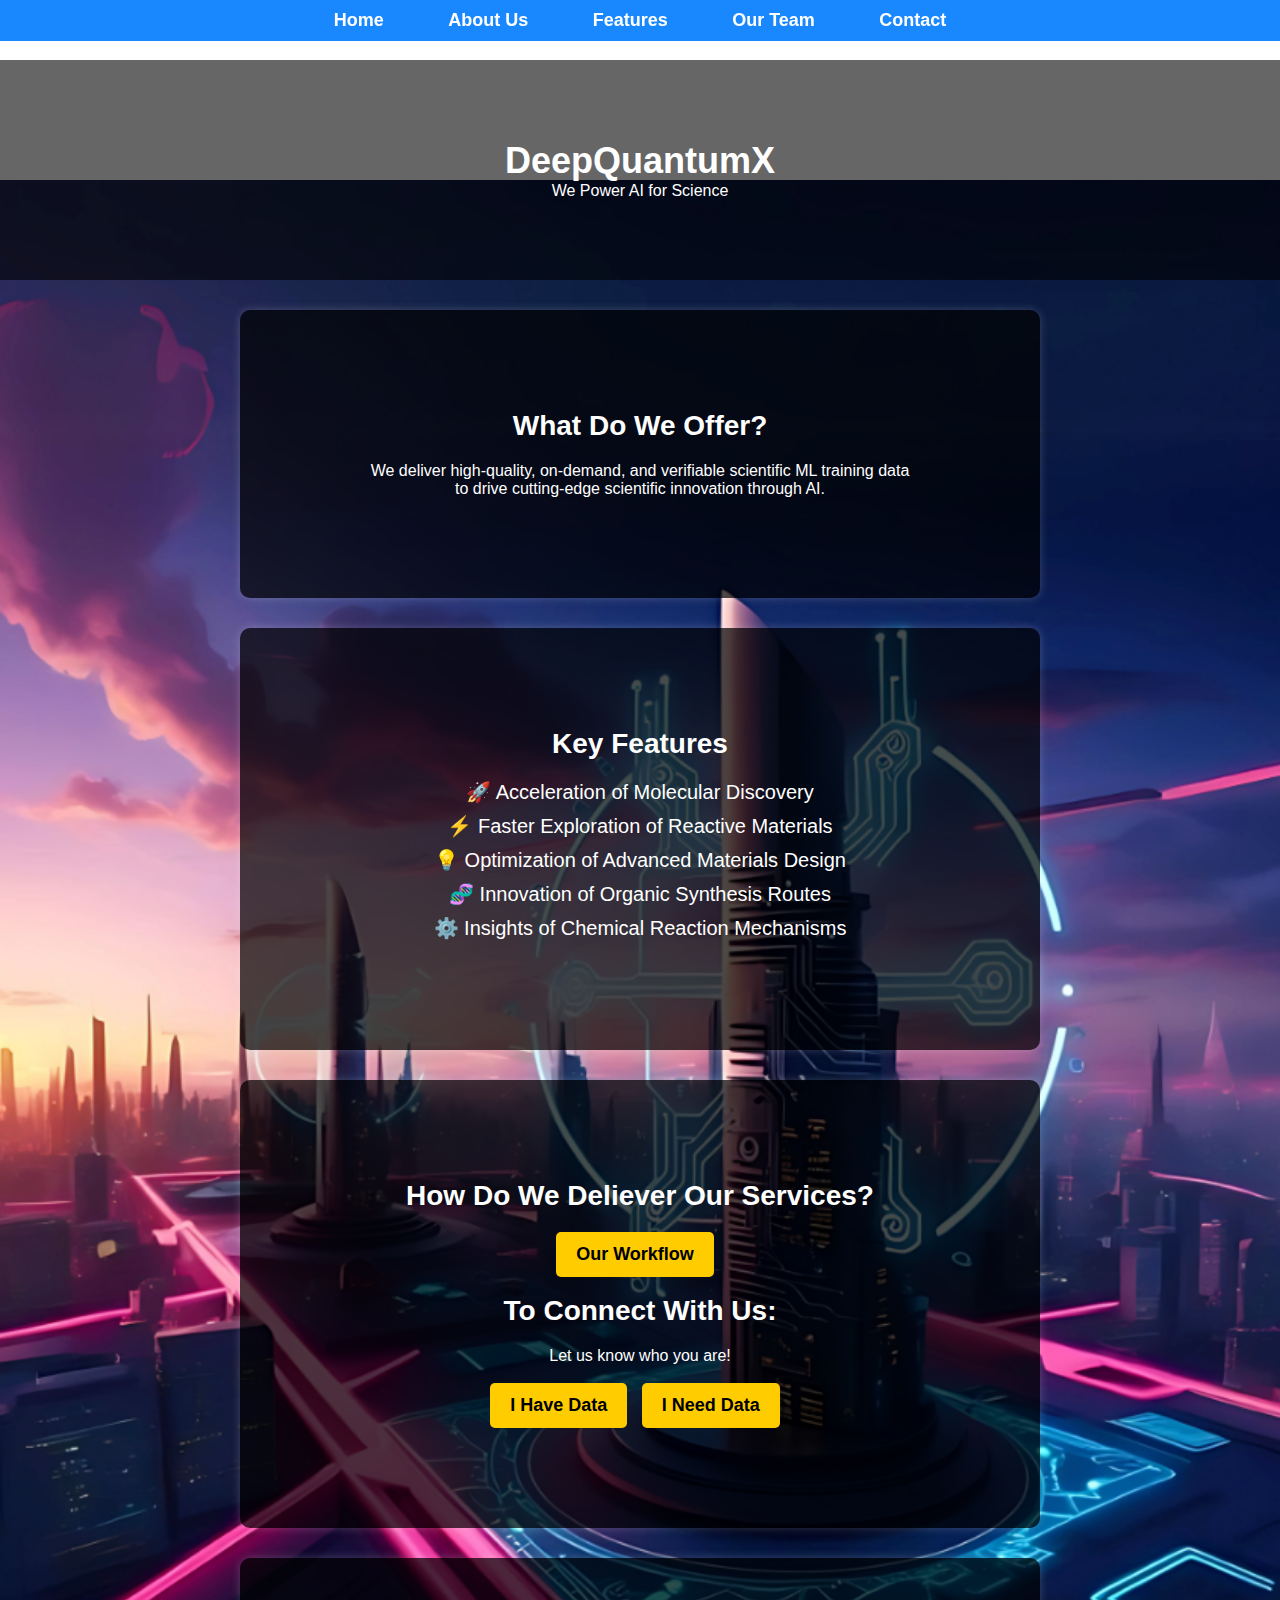
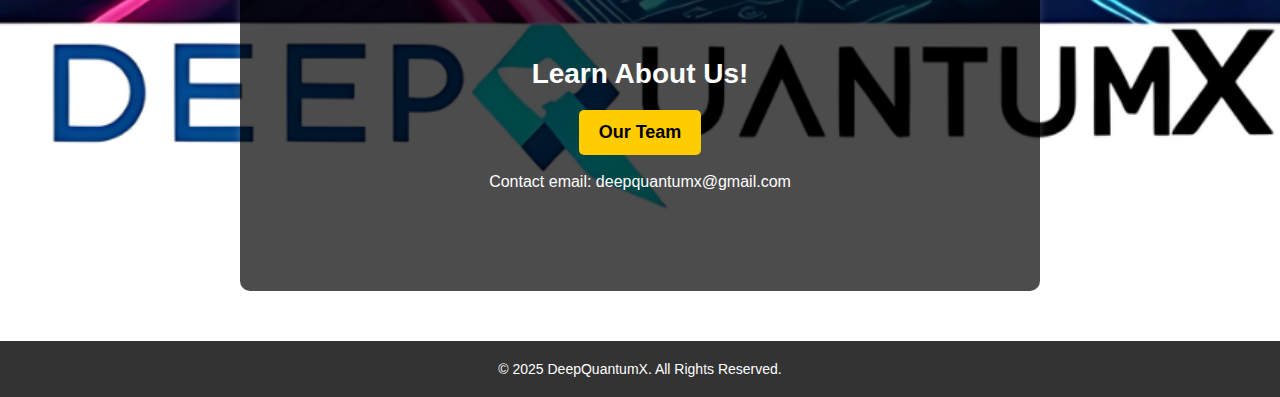
<file: index.html>
<!DOCTYPE html>
<html lang="en">
<head>
    <meta charset="UTF-8">
    <meta name="viewport" content="width=device-width, initial-scale=1.0">
    <title>DeepQuantumX - Product Brochure</title>
    <link rel="stylesheet" href="style.css">
</head>
<body>
    <nav>
        <ul>
            <li><a href="#home">Home</a></li>
            <li><a href="#about">About Us</a></li>
            <li><a href="#features">Features</a></li>
            <li><a href="#team">Our Team</a></li>
            <li><a href="#contact">Contact</a></li>
        </ul>
    </nav>

    <header id="home">
        <h1>DeepQuantumX </h1>
        <p>We Power AI for Science<p>
    </header>

    <section id="about" class="product-info">
        <h2>What Do We Offer?</h2>
        <p>We deliver high-quality, on-demand, and verifiable scientific ML training data </p>
        <p>to drive cutting-edge scientific innovation through AI.</p>
    </section>

    <section id="features" class="features">
        <h2>Key Features</h2>
        <ul>
            <li>🚀 Acceleration of Molecular Discovery </li>
            <li>⚡ Faster Exploration of Reactive Materials </li>
            <li>💡 Optimization of Advanced Materials Design </li>
            <li>🧬 Innovation of Organic Synthesis Routes </li>
            <li>⚙️ Insights of Chemical Reaction Mechanisms </li>
        </ul>
    </section>

    <section id="team" class="cta">
        <h2> How Do We Deliever Our Services?</h2>
        <a href="workflow.html" class="button">Our Workflow</a>
        <p><br><p>
        <h2>To Connect With Us:</h2>
        <p>Let us know who you are!</p>
        <p><br><p>
        <a href="have.html" class="button">I Have Data</a>
        <a href="need.html" class="button">I Need Data</a>

    </section>

    <section id="contact" class="cta">
        <h2>Learn About Us!</h2>
        <a href="us.html" class="button">Our Team</a>
        <p><br><p>
        <p> Contact email: deepquantumx@gmail.com<p>
    </section>

    <footer>
        <p>&copy; 2025 DeepQuantumX. All Rights Reserved.</p>
    </footer>
</body>
</html>
</file>
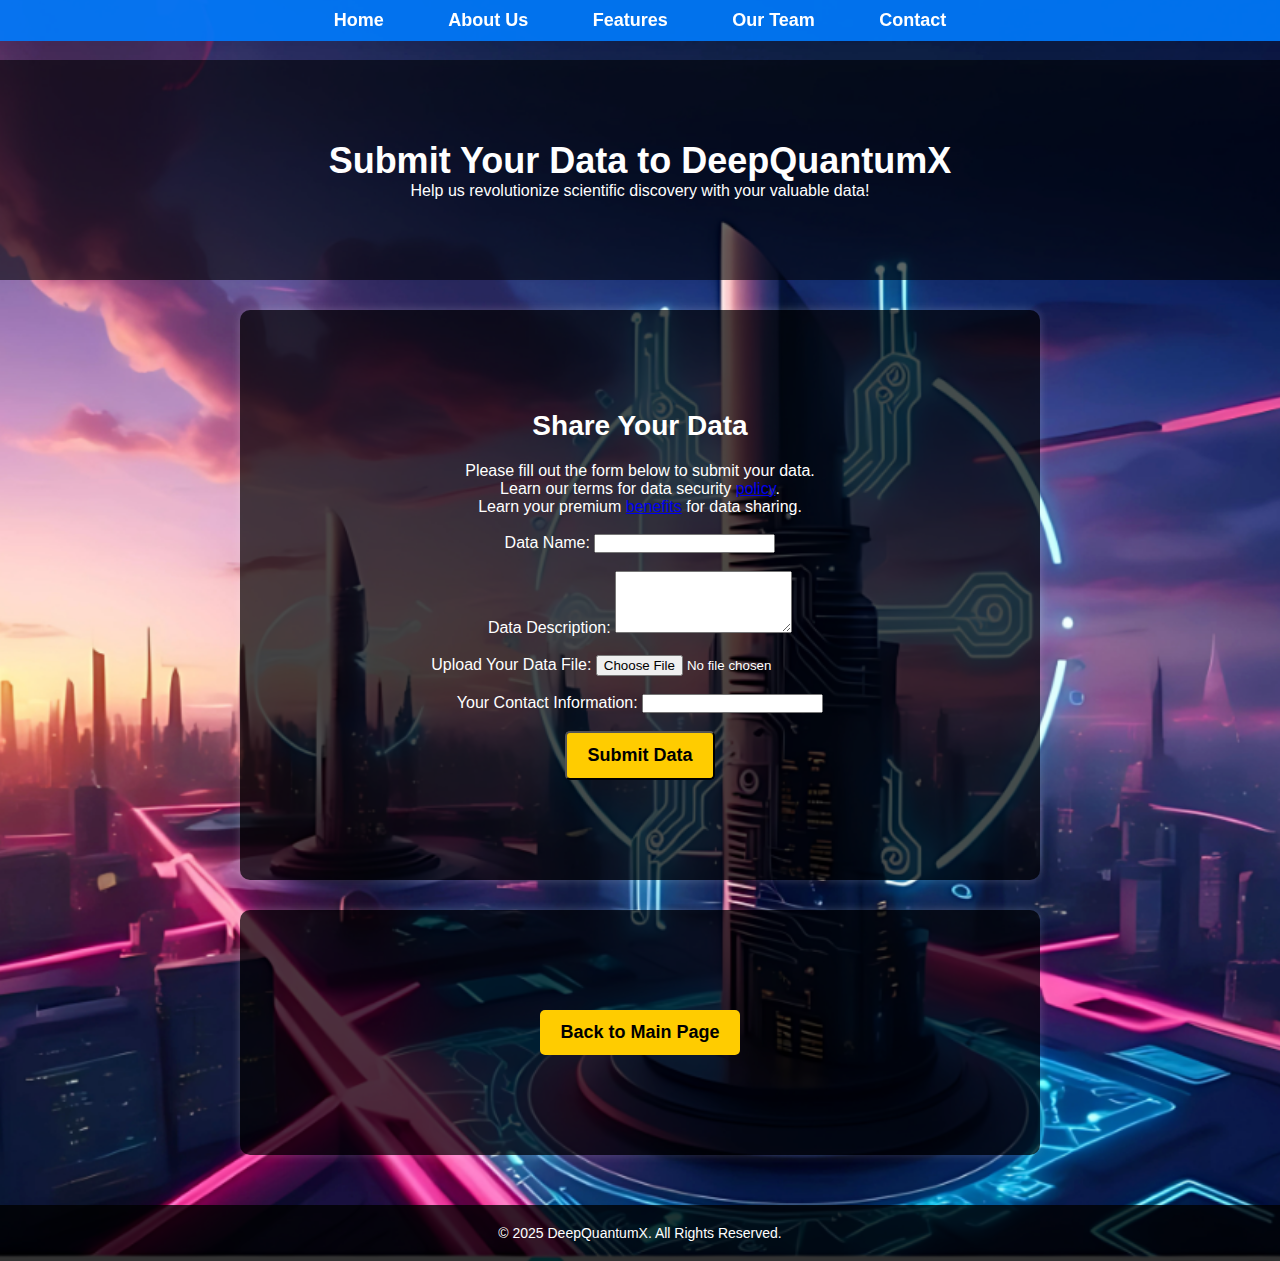
<file: have.html>
<!DOCTYPE html>
<html lang="en">
<head>
    <meta charset="UTF-8">
    <meta name="viewport" content="width=device-width, initial-scale=1.0">
    <title>I Have Data - DeepQuantumX</title>
    <link rel="stylesheet" href="style.css">
</head>
<body>
    <nav>
        <ul>
            <li><a href="#home">Home</a></li>
            <li><a href="#about">About Us</a></li>
            <li><a href="#features">Features</a></li>
            <li><a href="#team">Our Team</a></li>
            <li><a href="#contact">Contact</a></li>
        </ul>
    </nav>

    <header id="home">
        <h1>Submit Your Data to DeepQuantumX</h1>
        <p>Help us revolutionize scientific discovery with your valuable data!</p>
    </header>

    <section id="submit-data" class="cta">
        <h2>Share Your Data</h2>
        <p>Please fill out the form below to submit your data.<p>
        <p>Learn our terms for data security <a href="policy" target="_blank">policy</a>.</p>
        <p>Learn your premium <a href="benefits" target="_blank">benefits</a> for data sharing. </p>

        <p><br><p>
        <form action="submit-data-handler.php" method="POST">
            <label for="data-name">Data Name:</label>
            <input type="text" id="data-name" name="data-name" required><br><br>

        <label for="data-description">Data Description:</label>
        <textarea id="data-description" name="data-description" rows="4" required></textarea><br><br>


            <label for="data-file">Upload Your Data File:</label>
            <input type="file" id="data-file" name="data-file" accept=".csv,.txt,.json,.xml" required><br><br>

            <label for="data-contact">Your Contact Information:</label>
            <input type="email" id="data-contact" name="data-contact" required><br><br>

            <input type="submit" value="Submit Data" class="button">
        </form>
    </section>

    <section class="cta">
        <a href="index.html" class="button">Back to Main Page</a>
    </section>

    <footer>
        <p>&copy; 2025 DeepQuantumX. All Rights Reserved.</p>
    </footer>
</body>
</html>
</file>
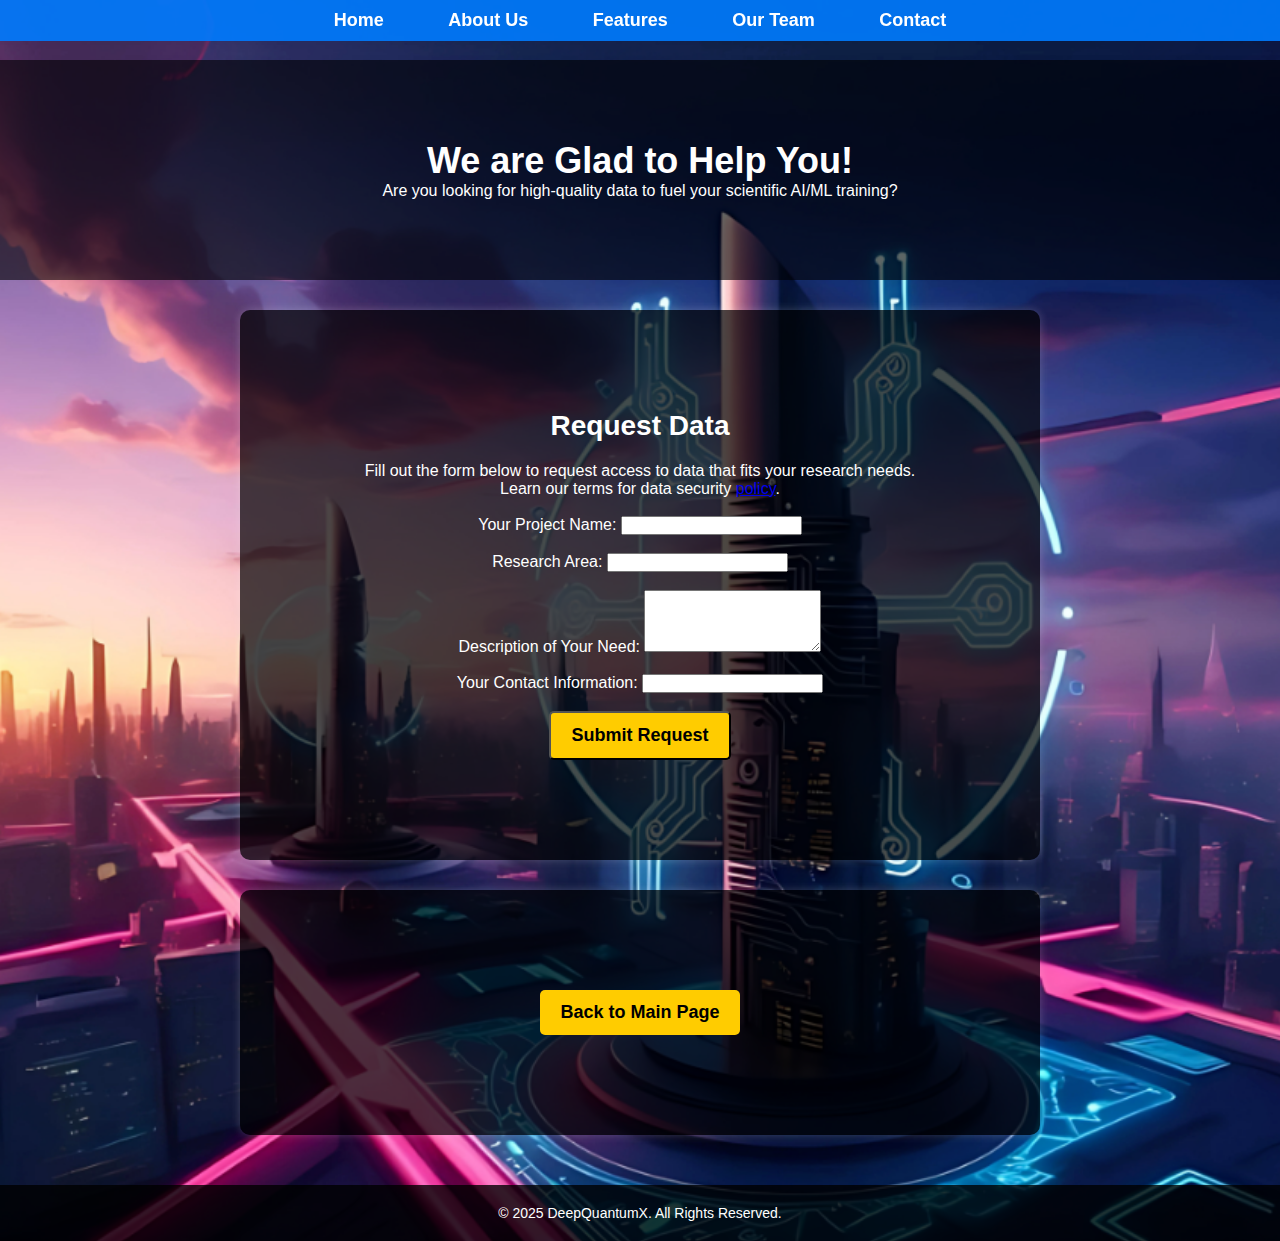
<file: need.html>
<!DOCTYPE html>
<html lang="en">
<head>
    <meta charset="UTF-8">
    <meta name="viewport" content="width=device-width, initial-scale=1.0">
    <title>I Need Data - DeepQuantumX</title>
    <link rel="stylesheet" href="style.css">
</head>
<body>
    <nav>
        <ul>
            <li><a href="#home">Home</a></li>
            <li><a href="#about">About Us</a></li>
            <li><a href="#features">Features</a></li>
            <li><a href="#team">Our Team</a></li>
            <li><a href="#contact">Contact</a></li>
        </ul>
    </nav>

    <header id="home">
        <h1>We are Glad to Help You!</h1>
        <p>Are you looking for high-quality data to fuel your scientific AI/ML training?</p>
    </header>

    <section id="need-data" class="cta">
        <h2>Request Data</h2>
        <p>Fill out the form below to request access to data that fits your research needs.</p>
        <p>Learn our terms for data security <a href="policy" target="_blank">policy</a>.</p>
        <p><br><p>
        <form action="request-data-handler.php" method="POST">
            <label for="project-name">Your Project Name:</label>
            <input type="text" id="project-name" name="project-name" required><br><br>

            <label for="research-area">Research Area:</label>
            <input type="text" id="research-area" name="research-area" required><br><br>

            <label for="required-data">Description of Your Need: </label>
            <textarea id="required-data" name="required-data" rows="4" required></textarea><br><br>

            <label for="contact-info">Your Contact Information:</label>
            <input type="email" id="contact-info" name="contact-info" required><br><br>

            <input type="submit" value="Submit Request" class="button">
        </form>
    </section>

    <section class="cta">
        <a href="index.html" class="button">Back to Main Page</a>
    </section>

    <footer>
        <p>&copy; 2025 DeepQuantumX. All Rights Reserved.</p>
    </footer>
</body>
</html>
</file>
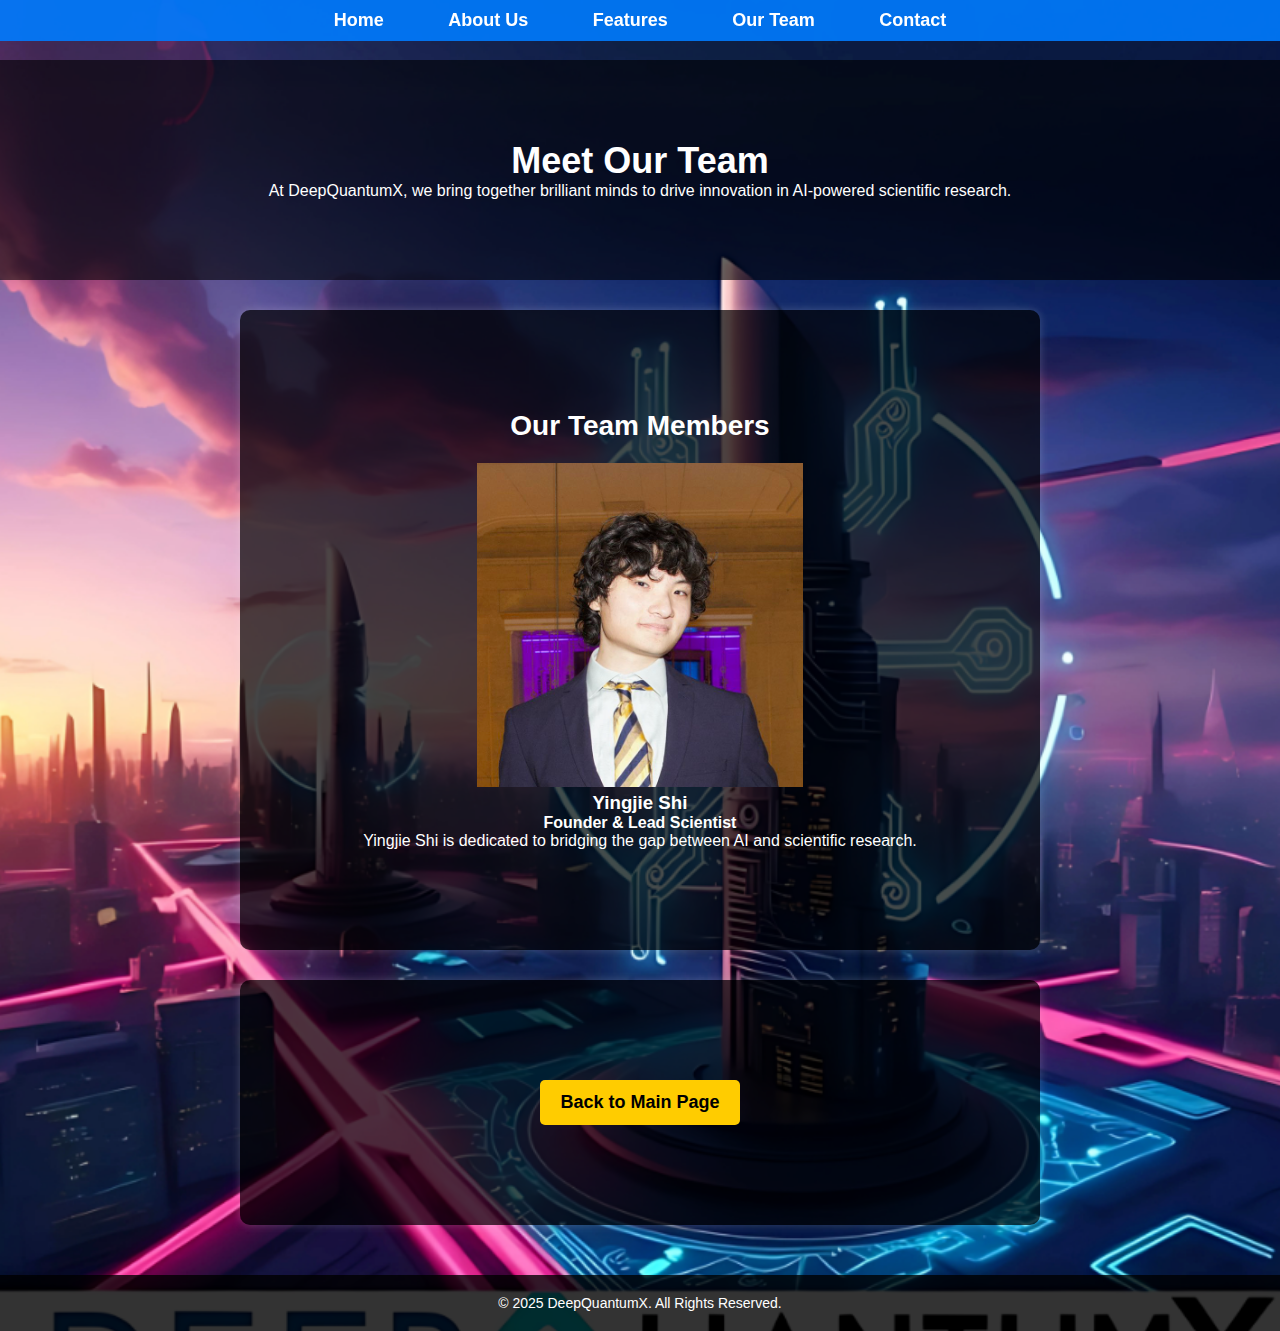
<file: us.html>
<!DOCTYPE html>
<html lang="en">
<head>
    <meta charset="UTF-8">
    <meta name="viewport" content="width=device-width, initial-scale=1.0">
    <title>Our Team - DeepQuantumX</title>
    <link rel="stylesheet" href="style.css">
</head>
<body>
    <nav>
        <ul>
            <li><a href="#home">Home</a></li>
            <li><a href="#about">About Us</a></li>
            <li><a href="#features">Features</a></li>
            <li><a href="#team">Our Team</a></li>
            <li><a href="#contact">Contact</a></li>
        </ul>
    </nav>

    <header id="home">
        <h1>Meet Our Team</h1>
        <p>At DeepQuantumX, we bring together brilliant minds to drive innovation in AI-powered scientific research.</p>
    </header>

    <section id="team" class="product-info">
        <h2>Our Team Members</h2>

        <div class="team-member">
            <img src="profile.png" alt="Team Member 1">
            <h3>Yingjie Shi</h3>
            <p><strong>Founder & Lead Scientist</strong></p>
            <p>Yingjie Shi is dedicated to bridging the gap between AI and scientific research.</p>
        </div>


    </section>

    <section class="cta">
        <a href="index.html" class="button">Back to Main Page</a>
    </section>

    <footer>
        <p>&copy; 2025 DeepQuantumX. All Rights Reserved.</p>
    </footer>
</body>
</html>
</file>
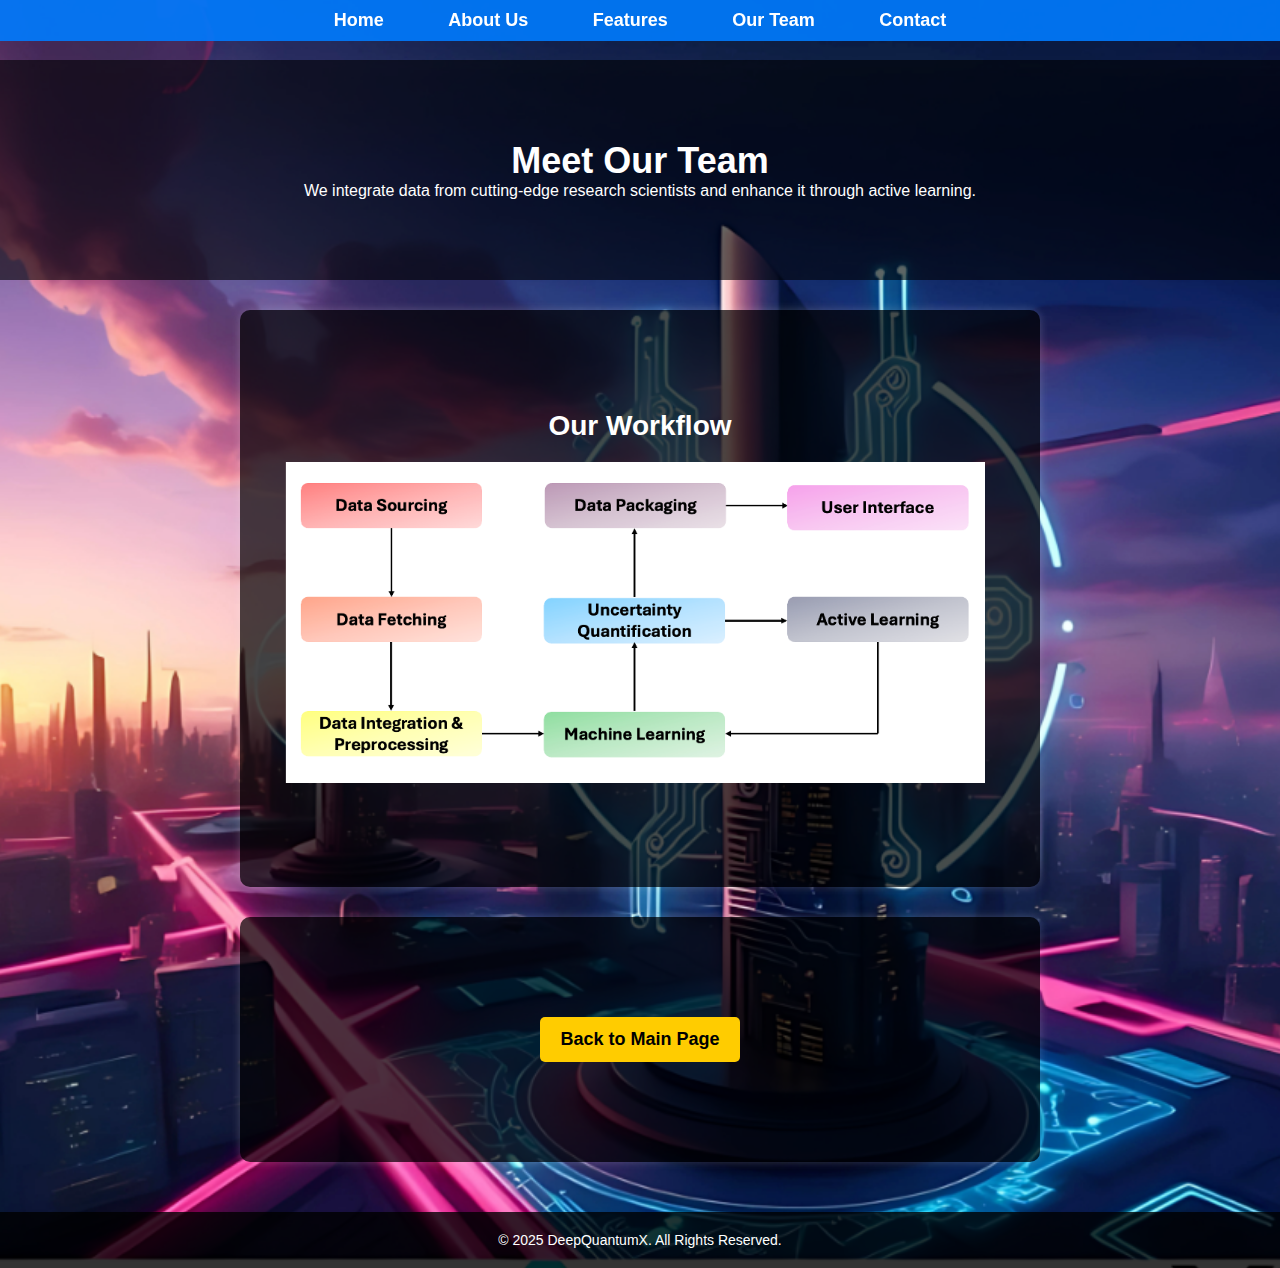
<file: workflow.html>
<!DOCTYPE html>
<html lang="en">
<head>
    <meta charset="UTF-8">
    <meta name="viewport" content="width=device-width, initial-scale=1.0">
    <title>Our Team - DeepQuantumX</title>
    <link rel="stylesheet" href="style.css">
</head>
<body>
    <nav>
        <ul>
            <li><a href="#home">Home</a></li>
            <li><a href="#about">About Us</a></li>
            <li><a href="#features">Features</a></li>
            <li><a href="#team">Our Team</a></li>
            <li><a href="#contact">Contact</a></li>
        </ul>
    </nav>

    <header id="home">
        <h1>Meet Our Team</h1>
        <p>We integrate data from cutting-edge research scientists and enhance it through active learning.</p>
    </header>

    <section id="team" class="product-info">
        <h2>Our Workflow</h2>

        <a href="workflow.html" class="button">
            <img src="workflow.png" alt="Our Workflow">
        </a>



    </section>

    <section class="cta">
        <a href="index.html" class="button">Back to Main Page</a>
    </section>

    <footer>
        <p>&copy; 2025 DeepQuantumX. All Rights Reserved.</p>
    </footer>
</body>
</html>
</file>
<file: style.css>
/* Reset default styles */
* {
    margin: 0;
    padding: 0;
    box-sizing: border-box;
    font-family: Arial, sans-serif;
}

/* Background Styling */
body {
    text-align: center;
    background: url('background.png') no-repeat center center;
    background-size: 105%;
    background-attachment: scroll; /* This makes the image scroll with the page */
    color: white; /* Ensures text visibility */
    padding-top: 60px; /* Prevents content from being hidden under fixed navbar */
}


/* Navigation Bar */
nav {
    background: rgba(0, 123, 255, 0.9); /* Semi-transparent blue */
    padding: 10px 0;
    position: fixed;
    width: 100%;
    top: 0;
    left: 0;
    text-align: center;
    z-index: 1000;
}

nav ul {
    list-style: none;
    padding: 0;
    margin: 0;
}

nav ul li {
    display: inline;
    margin: 0 15px;
}

nav ul li a {
    color: white;
    text-decoration: none;
    font-size: 18px;
    font-weight: bold;
    padding: 8px 15px;
    transition: 0.3s;
}

nav ul li a:hover {
    background: white;
    color: #007bff;
    border-radius: 5px;
}

/* Header */
header {
    padding: 80px 20px;
    background: rgba(0, 0, 0, 0.6); /* Dark overlay for better text visibility */
}

header h1 {
    font-size: 36px;
    font-weight: bold;
}

/* Sections */
section {
    padding: 100px 20px;
    margin: 30px auto;
    max-width: 800px;
    background: rgba(0, 0, 0, 0.7);
    border-radius: 10px;
    box-shadow: 0px 0px 10px rgba(255, 255, 255, 0.2);
}

/* Section Headings */
section h2 {
    font-size: 28px;
    margin-bottom: 20px;
}

/* Features List */
.features ul {
    list-style: none;
    padding: 0;
}

.features ul li {
    font-size: 20px;
    margin: 10px 0;
}

/* Call to Action (Brochure Download) */
.cta .button {
    display: inline-block;
    background: #ffcc00;
    color: black;
    padding: 12px 20px;
    font-size: 18px;
    font-weight: bold;
    border-radius: 5px;
    text-decoration: none;
    transition: 0.3s;
}

.cta .button:hover {
    background: #ff9900;
}

#team .button {
    margin-right: 10px; /* Adjust the value as needed */
}

#team .button img {
    width: 700px;  /* Adjust width */
    height: auto;  /* Maintain aspect ratio */
}

/* Footer */
footer {
    margin-top: 50px;
    padding: 20px;
    background: rgba(0, 0, 0, 0.8);
    font-size: 14px;
}
</file>
